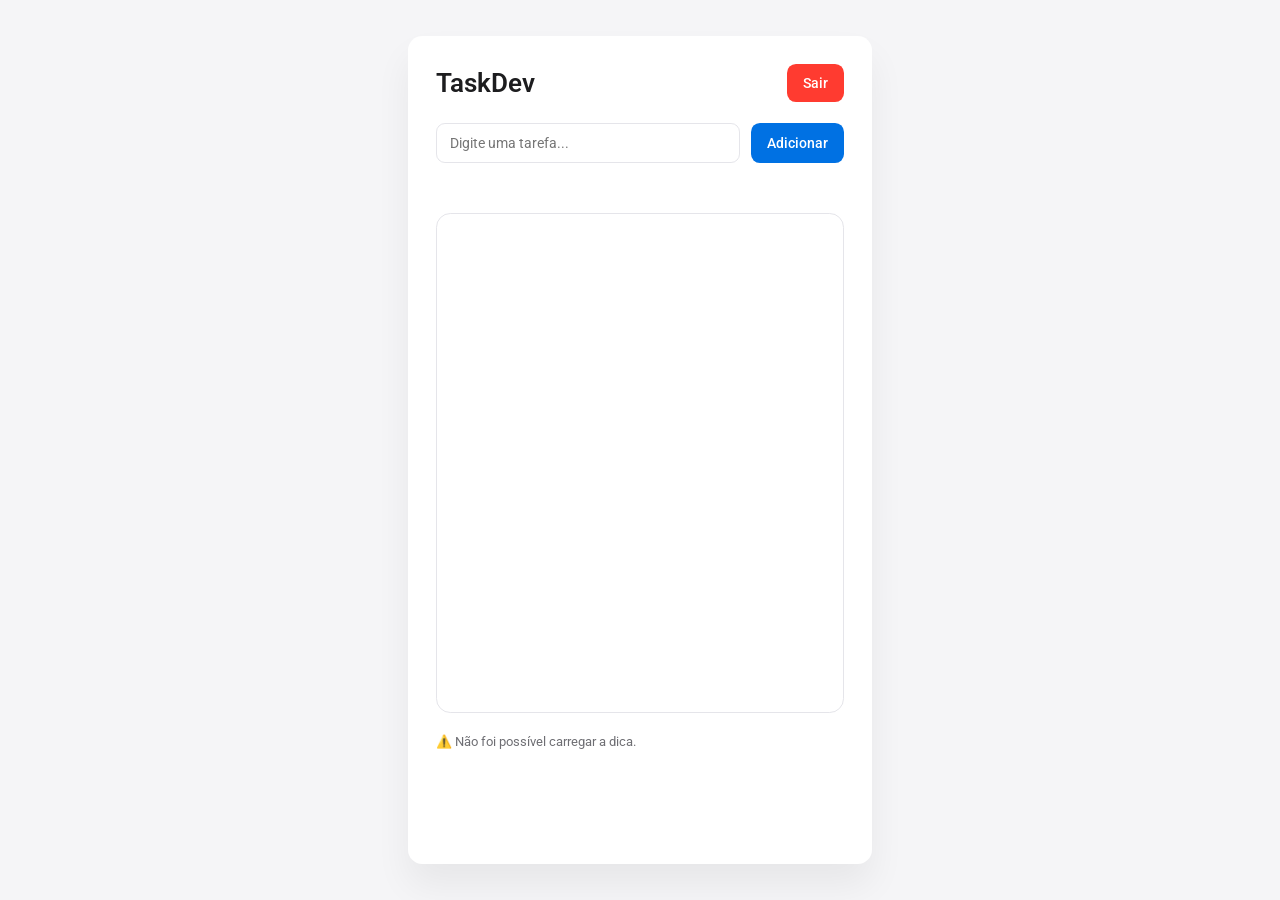
<file: index.html>
<!doctype html>
<html lang="pt-br">
  <head>
    <link rel="preconnect" href="https://fonts.googleapis.com" />
    <link rel="preconnect" href="https://fonts.gstatic.com" crossorigin />
    <link
      href="https://fonts.googleapis.com/css2?family=Roboto:ital,wght@0,100..900;1,100..900&display=swap"
      rel="stylesheet"
    />
    <link rel="stylesheet" href="/css/style.css" />
    <meta charset="UTF-8" />
    <meta name="viewport" content="width=device-width, initial-scale=1.0" />
    <script src="/js/main.js" defer type="module"></script>
    <title>TaskDev</title>
  </head>
  <body>
    <div class="app">
      <header class="app-header">
        <h1>TaskDev</h1>
        <button id="btn-sair" class="btn-sair">Sair</button>
      </header>

      <main class="app-content">
        <form id="form-tarefa" aria-label="Adicionar nova tarefa">
          <input
            type="text"
            id="input-tarefa"
            placeholder="Digite uma tarefa..."
            aria-label="Descrição da tarefa"
          />
          <button type="submit">Adicionar</button>
        </form>

        <p id="mensagem" role="status" aria-live="polite"></p>

        <ul id="lista-tarefas" aria-label="lista de tarefas"></ul>

        <p id="dica"></p>
      </main>
    </div>
  </body>
</html>
</file>
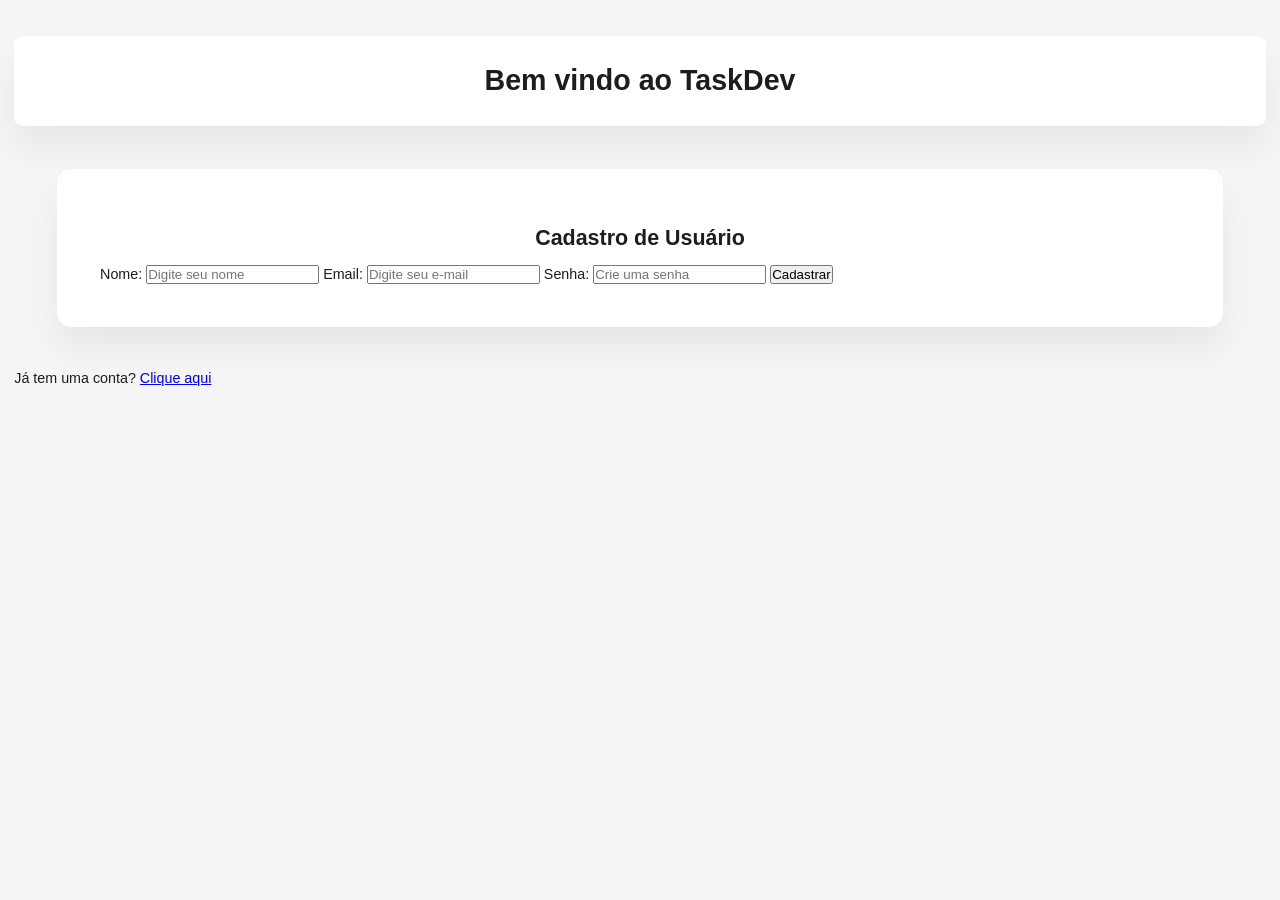
<file: cadastro.html>
<!doctype html>
<html lang="pt-br">
  <head>
    <meta charset="UTF-8" />
    <meta name="viewport" content="width=device-width, initial-scale=1.0" />
    <link rel="stylesheet" href="/css/style2.css">
    <title>Cadastro</title>
  </head>
  <body>
    <header class="topo">
      <h1>Bem vindo ao TaskDev</h1>
    </header>
    <main>
      <h2>Cadastro de Usuário</h2>
      <form id="cadastro-form" aria-label="Formulário de cadastro" action="login.html">
        <label for="nome">Nome:</label>
        <input
          type="text"
          id="nome"
          name="nome"
          required
          aria-required="true"
          aria-label="Campo para nome completo"
          placeholder="Digite seu nome"
        />

        <label for="email">Email:</label>
        <input
          type="email"
          id="email"
          name="email"
          required
          aria-required="true"
          aria-label="Campo para endereço de email"
          placeholder="Digite seu e-mail"
        />

        <label for="senha">Senha:</label>
        <input
          type="password"
          id="senha"
          name="senha"
          required
          minlength="8"
          aria-required="true"
          aria-label="Campo para senha"
          placeholder="Crie uma senha"
        />

        <button type="submit" required>Cadastrar</button>
      </form>
    </main>
    <footer>
      Já tem uma conta? <a href="login.html">Clique aqui</a>
    </footer>
  </body>
</html>
</file>
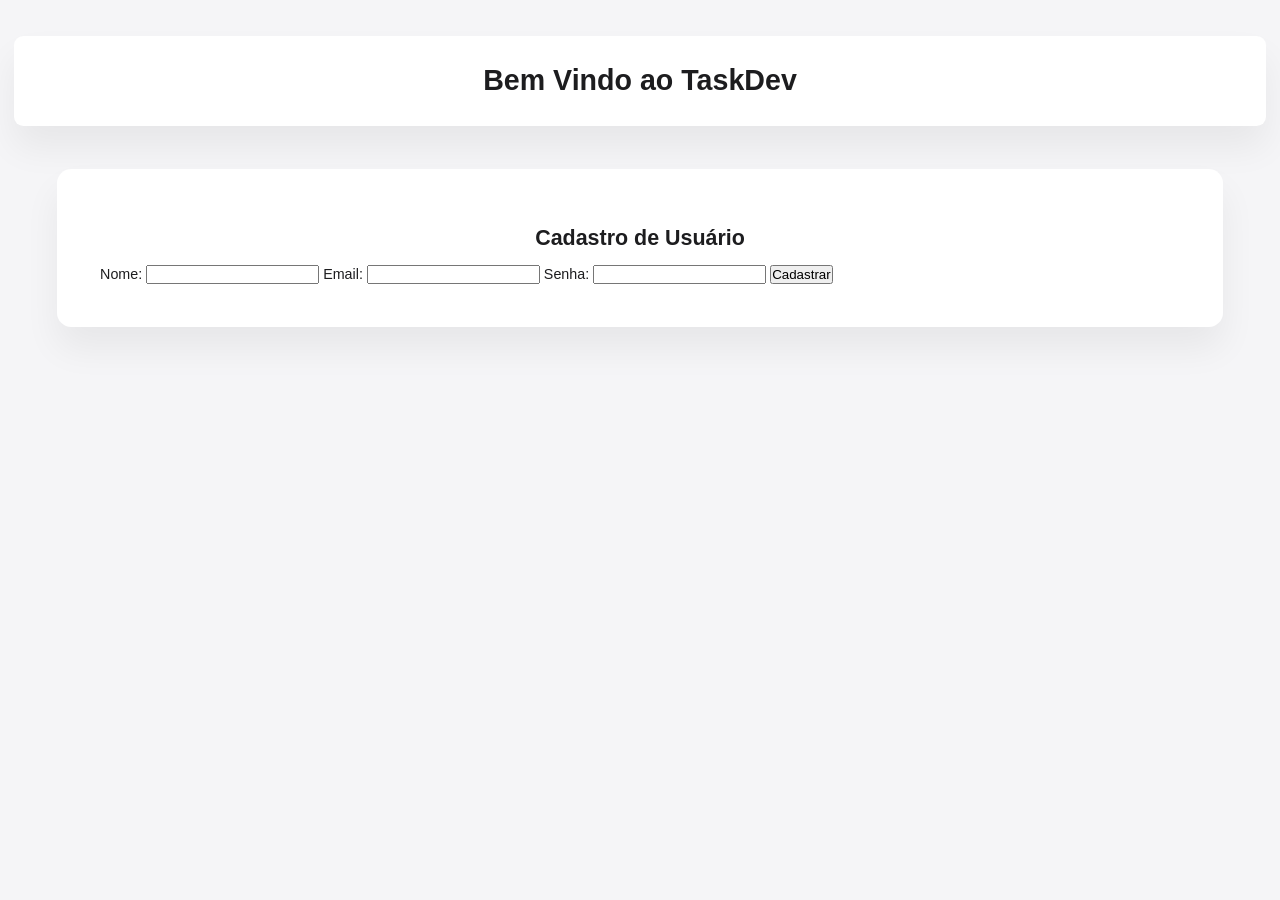
<file: cadatro.html>
<!doctype html>
<html lang="pt-br">
  <head>
    <meta charset="UTF-8" />
    <meta name="viewport" content="width=device-width, initial-scale=1.0" />
    <link rel="stylesheet" href="/css/style2.css">
    <title>Cadastro</title>
  </head>
  <body>
    <header class="topo">
      <h1>Bem Vindo ao TaskDev</h1>
    </header>
    <main>
      <h2>Cadastro de Usuário</h2>
      <form id="cadastro-form" aria-label="Formulário de cadastro">
        <label for="nome">Nome:</label>
        <input
          type="text"
          id="nome"
          name="nome"
          required
          aria-required="true"
          aria-label="Campo para nome completo"
        />

        <label for="email">Email:</label>
        <input
          type="email"
          id="email"
          name="email"
          required
          aria-required="true"
          aria-label="Campo para endereço de email"
        />

        <label for="senha">Senha:</label>
        <input
          type="password"
          id="senha"
          name="senha"
          required
          aria-required="true"
          aria-label="Campo para senha"
        />

        <button type="submit">Cadastrar</button>
      </form>
    </main>
  </body>
</html>
</file>
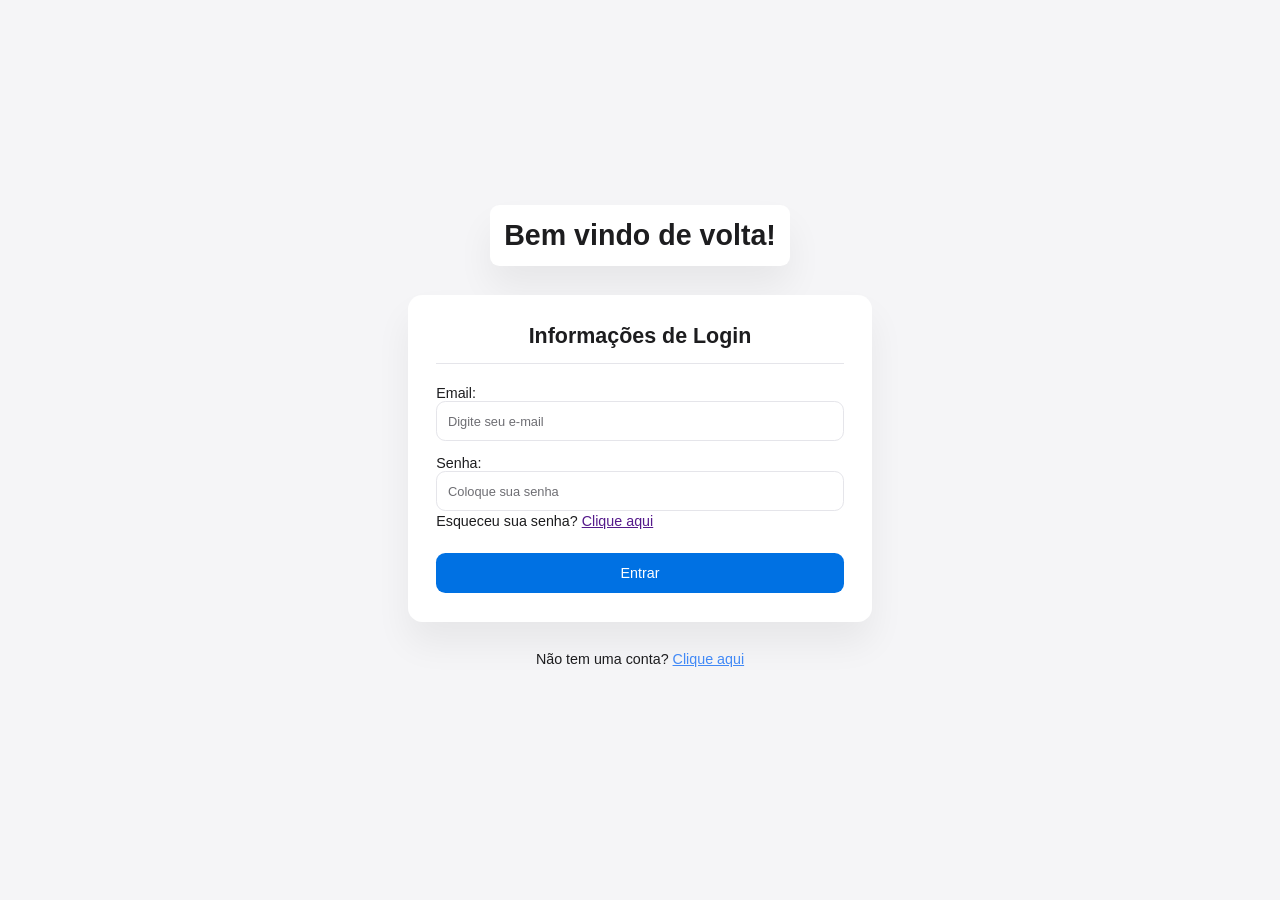
<file: login.html>
<!doctype html>
<html lang="pt-br">
  <head>
    <meta charset="UTF-8" />
    <meta name="viewport" content="width=device-width, initial-scale=1.0" />
    <link rel="stylesheet" href="/css/login.css">
    <title>Login</title>
  </head>
  <body>
    <header class="topo">
      <h1>Bem vindo de volta!</h1>
    </header>
    <main>
     <form action="index.html">
      <h2>Informações de Login</h2>
        <label for="email">Email:</label>
        <input
          type="email"
          id="email"
          name="email"
          required
          aria-required="true"
          aria-label="Campo para endereço de email"
          placeholder="Digite seu e-mail"
        />

        <label for="senha">Senha:</label>
        <input class="senha"
          type="password"
          id="senha"
          name="senha"
          required
          minlength="8"
          aria-required="true"
          aria-label="Campo para senha"
          placeholder="Coloque sua senha"
        />
        <p>Esqueceu sua senha? <a href="">Clique aqui</a></p>

        <button type="submit" required >Entrar</button>
      </form>
    </main>
    <footer>
      Não tem uma conta? <a href="cadastro.html">Clique aqui</a>
    </footer>
  </body>
</html>
</file>
<file: css/style.css>
:root {
  --bg-main: #f5f5f7;
  --bg-card: #ffffff;
  --text-primary: #1d1d1f;
  --text-secondary: #6e6e73;
  --border-light: #e5e5ea;

  --accent: #0071e3;
  --accent-hover: #005bb5;

  --success: #34c759;
  --error: #ff3b30;
}

html {
  font-size: 89.375%;
}

* {
  margin: 0;
  padding: 0;
  box-sizing: border-box;
  font-family: "Roboto", sans-serif;
}

/* ================
  BASE
=================*/
body {
  background: var(--bg-main);
  color: var(--text-primary);
  min-height: 100vh;
  display: flex;
  justify-content: center;
  padding: 2.5rem 1rem;
}
/* ================
  CONTAINER PRINCIPAL
=================*/
.app {
  width: 100%;
  max-width: 32.5rem;
  background: var(--bg-card);
  border-radius: 1rem;
  padding: 2rem;
  box-shadow: 0 1.5rem 2.5rem rgba(0, 0, 0, 0.06);
}
/* ================
  TÍTULO
=================*/
.app-header {
  display: flex;
  justify-content: space-between;
  align-items: center;
  margin-bottom: 1.5rem;
}

.app h1 {
  font-size: 1.8rem;
  font-weight: 600;
  margin: 0;
}

.btn-sair {
  background-color: #ff3b30;
  color: #ffffff;
  border: none;
  padding: 0.75rem 1.125rem;
  border-radius: 0.625rem;
  font-size: 0.95rem;
  font-weight: 500;
  cursor: pointer;
  transition: background-color 0.2s ease;
  white-space: nowrap;
}

.btn-sair:hover {
  background-color: #e63928;
}

/* ================
  FORMULÁRIO
=================*/
form {
  display: flex;
  gap: 0.75rem;
  margin-bottom: 1.5rem;
}

input[type="text"] {
  flex: 1;
  padding: 0.75rem 0.875rem;
  border-radius: 0.625rem;
  border: 0.0625rem solid var(--border-light);
  font-size: 1rem;
}

input[type="text"]:focus {
  outline: none;
  border-color: var(--accent);
  box-shadow: 0 0 0 2px rgba(0, 113, 227, 0.1);
}

/* ================
  BOTÃO
=================*/
button {
  background-color: var(--accent);
  color: var(--bg-card);
  border: none;
  padding: 0.75rem 1.125rem;
  border-radius: 0.625rem;
  font-size: 0.95rem;
  font-weight: 500;
  cursor: pointer;
  transition: background-color 0.2s ease;
}

button:hover {
  background-color: var(--accent-hover);
}

.botao-excluir {
  padding: 0.35rem 0.65rem;
  border: 1px solid var(--error);
  background: #ffffff;
  color: var(--error);
  border-radius: 0.625rem;
  cursor: pointer;
  font-size: 0.85rem;
  margin-left: auto; /* força ficar à direita */
}

.botao-excluir:hover {
  background: #f5f5f7;
}

/* botão de seleção à esquerda */
.botao-toggle {
  width: 1.125rem;
  height: 1.125rem;
  min-width: 1.125rem;
  border-radius: 6px; /* pequenas bordas arredondadas */
  border: 1px solid var(--border-light);
  background: #ffffff;
  margin-right: 0.75rem;
  cursor: pointer;
  padding: 0;
}

/* estado ativo — fundo azul */
.botao-toggle.active {
  background: var(--accent);
  border-color: var(--accent);
}

/* hover quando INATIVO: manter fundo branco, só mudar borda para accent */
.botao-toggle:not(.active):hover {
  background: #ffffff;
  border-color: var(--accent);
}

/* hover quando ATIVO: manter fundo azul (sem alteração) */
.botao-toggle.active:hover {
  background: var(--accent);
  border-color: var(--accent);
}

/* ================
  LISTA DE TAREFAS
=================*/
ul {
  list-style: none;
  margin-top: 1rem;
  height: 500px;
  overflow-y: scroll;
  border: 1px solid var(--border-light);
  padding: 1rem;
  border-radius: 1rem;
}

li {
  display: flex;
  align-items: center;
  justify-content: space-between;
  padding: 0.875rem;
  border-bottom: 1px solid var(--border-light);
  font-size: 0.95rem;
}

/* texto da tarefa ocupa o espaço restante */
.tarefa-text {
  flex: 1 1 auto;
  margin-right: 1rem;
  word-break: break-word;
}

li:last-child {
  border-bottom: none;
}

/* ============================================
   MENSAGENS DE FEEDBACK (com efeito de fade)
   ============================================ */
#mensagem {
  margin-top: 0.75rem;
  font-size: 0.9rem;
  padding: 0.5rem 0.75rem;
  border-radius: 0.5rem;
  text-align: center;
  opacity: 0;
  transition: opacity 0.5s ease;
  pointer-events: none;
}

/* quando a classe 'show' é adicionada fica visível
   usamos também classes 'erro' e 'sucesso' para cores */
#mensagem.show {
  opacity: 1;
  pointer-events: auto;
}

#mensagem.erro {
  color: var(--error);
  background-color: rgba(255, 59, 48, 0.08);
}

#mensagem.sucesso {
  color: var(--success);
  background-color: rgba(52, 199, 89, 0.08);
}

/* ================
  DICA EXTERNA
=================*/
#dica {
  margin-top: 1.5rem;
  font-size: 0.9rem;
  color: var(--text-secondary);
}
</file>
<file: css/style2.css>
:root {
  --bg-main: #f5f5f7;
  --bg-card: #ffffff;
  --text-primary: #1d1d1f;
  --text-secondary: #6e6e73;
  --border-light: #e5e5ea;

  --accent: #0071e3;
  --accent-hover: #005bb5;

  --success: #34c759;
  --error: #ff3b30;
}

html {
  font-size: 89.375%;
}

* {
  margin: 0;
  padding: 0;
  box-sizing: border-box;
  font-family: "Roboto", sans-serif;
}

body {
  background: var(--bg-main);
  color: var(--text-primary);
  min-height: 100vh;
  justify-content: center;
  padding: 2.5rem 1rem;
}

.topo {
    text-align: center;
    border: var();
    padding: 2rem;
    background: var(--bg-card);
    border-radius: 0.65rem;
    box-shadow: 0 1.5rem 2.5rem rgba(0, 0, 0, 0.06);
}



main {
    background: var(--bg-card);
    margin: 3rem;
    padding: 3rem;
    border-radius: 1rem;
    box-shadow: 0 1.5rem 2.5rem rgba(0, 0, 0, 0.06);
}

main h2 {
    text-align: center;padding: 1rem;
}
</file>
<file: css/login.css>
/* ============================================
   VARIÁVEIS DE COR E TIPOGRAFIA
   ============================================ */
:root {
  --bg-main: #f5f5f7;
  --bg-card: #ffffff;
  --text-primary: #1d1d1f;
  --text-secondary: #6e6e73;
  --border-light: #e5e5ea;

  --accent: #0071e3;
  --accent-hover: #005bb5;

  --success: #34c759;
  --error: #ff3b30;
}
/* ============================================
   RESET E CONFIGURAÇÃO GLOBAL
   ============================================ */
html {
  font-size: 89.375%;
}

* {
  margin: 0;
  padding: 0;
  box-sizing: border-box;
  font-family: "Roboto", sans-serif;
}

/* ============================================
   BODY - ESTRUTURA PRINCIPAL
   ============================================ */
body {
  background: var(--bg-main);
  color: var(--text-primary);
  min-height: 100vh;
  display: flex;
  flex-direction: column;
  justify-content: center;
  align-items: center;
  padding: 2.5rem 1rem;
}

/* ============================================
   CABEÇALHO
   ============================================ */
.topo {
  display: flex;
  align-items: center;
  justify-content: center;
  width: 100%;
  max-width: 32.5rem;
  gap: 1rem;
  margin-bottom: 2rem;
}

.topo img {
  width: 80px;
  height: 80px;
  object-fit: contain;
}

.topo h1{
    text-align: center;
    background: var(--bg-card);
    border-radius: 0.65rem;
    box-shadow: 0 1.5rem 2.5rem rgba(0, 0, 0, 0.06);
    padding: 1rem;
    margin: 0 px ;
}



main {
  width: 100%;
  max-width: 32.5rem;
  background: var(--bg-card);
  padding: 2rem;
  border-radius: 1rem;
  box-shadow: 0 1.5rem 2.5rem rgba(0, 0, 0, 0.06);
}

main h2 {
  text-align: center;
  padding-bottom: 1rem;
  margin-bottom: 1.5rem;
  border-bottom: 1px solid var(--border-light);
}

/* ============================================
   CAMPOS DE ENTRADA
   ============================================ */
input {
  width: 100%;
  background: var(--bg-card);
  border: 1px solid var(--border-light);
  border-radius: 0.65rem;
  padding: 0.75rem;
  font-size: 1rem;
  margin-bottom: 1rem;
  transition: border-color 0.2s ease;
}

.senha {
  margin-bottom: 0.2rem;
}

input:focus {
  outline: none;
  border-color: var(--accent);
  box-shadow: 0 0 0 2px rgba(0, 113, 227, 0.1);
}

input::placeholder {
  font-size: 0.9rem;
  color: var(--text-secondary);
}

/* ============================================
   BOTÃO
   ============================================ */
button {
  width: 100%;
  padding: 0.85rem;
  margin: 1.65rem 0 0 0;
  background-color: var(--accent);
  color: var(--bg-card);
  border: none;
  border-radius: 0.65rem;
  font-size: 1rem;
  font-weight: 500;
  cursor: pointer;
  transition: background-color 0.2s ease;
}

button:hover {
  background-color: var(--accent-hover);
}

button:active {
  transform: scale(0.98);
}

/*========================
 FOOTER
==========================*/

footer {
  padding: 2rem;
}

footer a {
  color: rgb(65, 137, 246);
}
</file>
